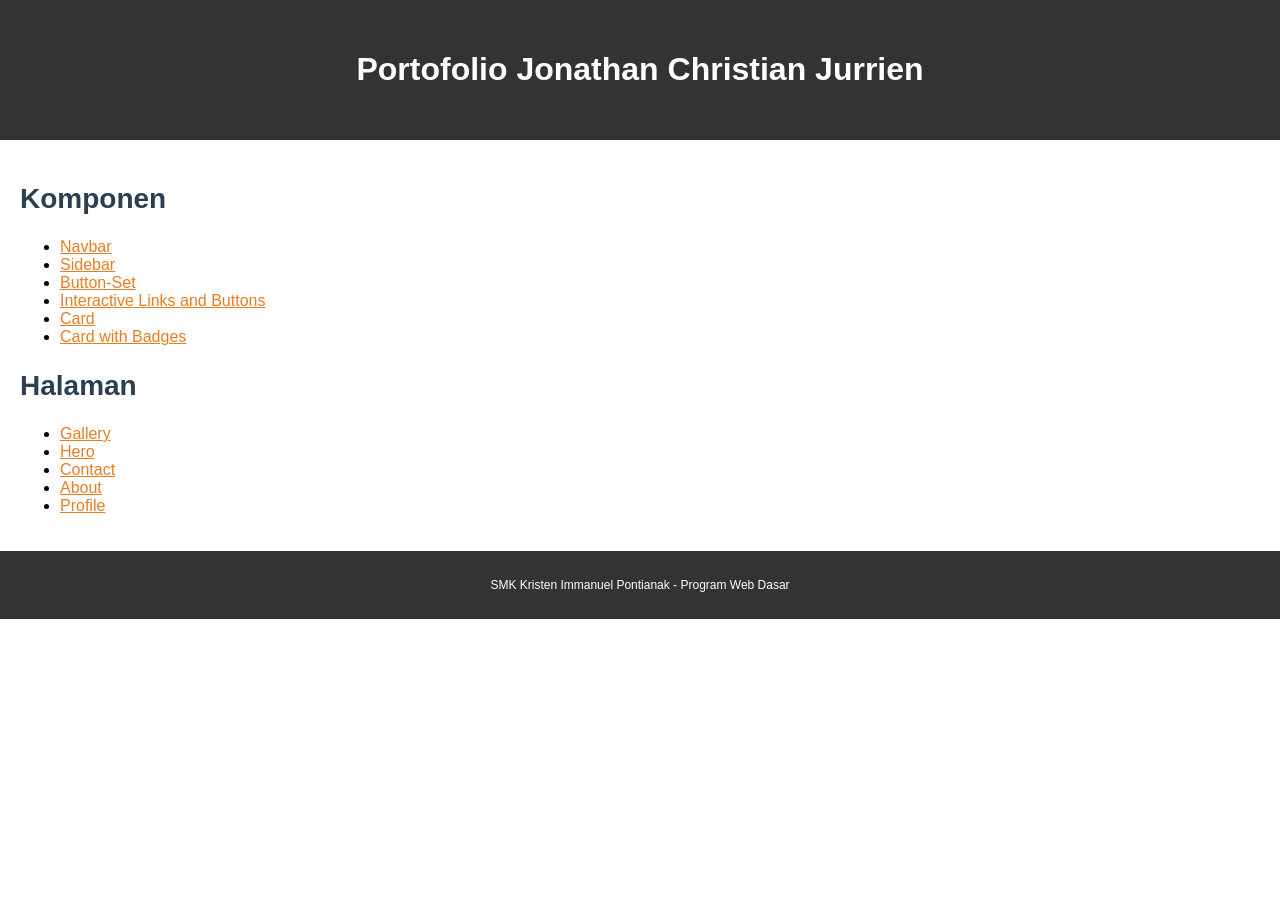
<file: index.html>
<!DOCTYPE html>
<html lang="en">
<head>
    <meta charset="UTF-8">
    <meta name="viewport" content="width=, initial-scale=1.0">
    <title>Index</title>
    <link rel="stylesheet" href="styles/index.css">
</head>
<body>
    <header>
        <h1>Portofolio Jonathan Christian Jurrien</h1>
    </header>
    <main>
        <section id="components">
            <h2>Komponen</h2>
                <ul>
                    <li><a href="components/navbar.html">Navbar</a></li>
                    <li><a href="components/sidebar.html">Sidebar</a></li>
                    <li><a href="components/button-set.html">Button-Set</a></li>
                    <li><a href="components/interactive.html">Interactive Links and Buttons</a></li>
                    <li><a href="components/card.html">Card</a></li>
                    <li><a href="components/card-badge.html">Card with Badges</a></li>
                </ul>
        </section>
        <section id="pages">
            <h2>Halaman</h2>
                <ul>
                    <li><a href="pages/gallery.html">Gallery</a></li>
                    <li><a href="pages/hero.html">Hero</a></li>
                    <li><a href="pages/contact.html">Contact</a></li>
                    <li><a href="pages/about.html">About</a></li>
                    <li><a href="pages/profile.html">Profile</a></li>
                </ul>
        </section>
    </main>
    <footer>
        <p>SMK Kristen Immanuel Pontianak - Program Web Dasar</p>
</body>
</html>
</file>
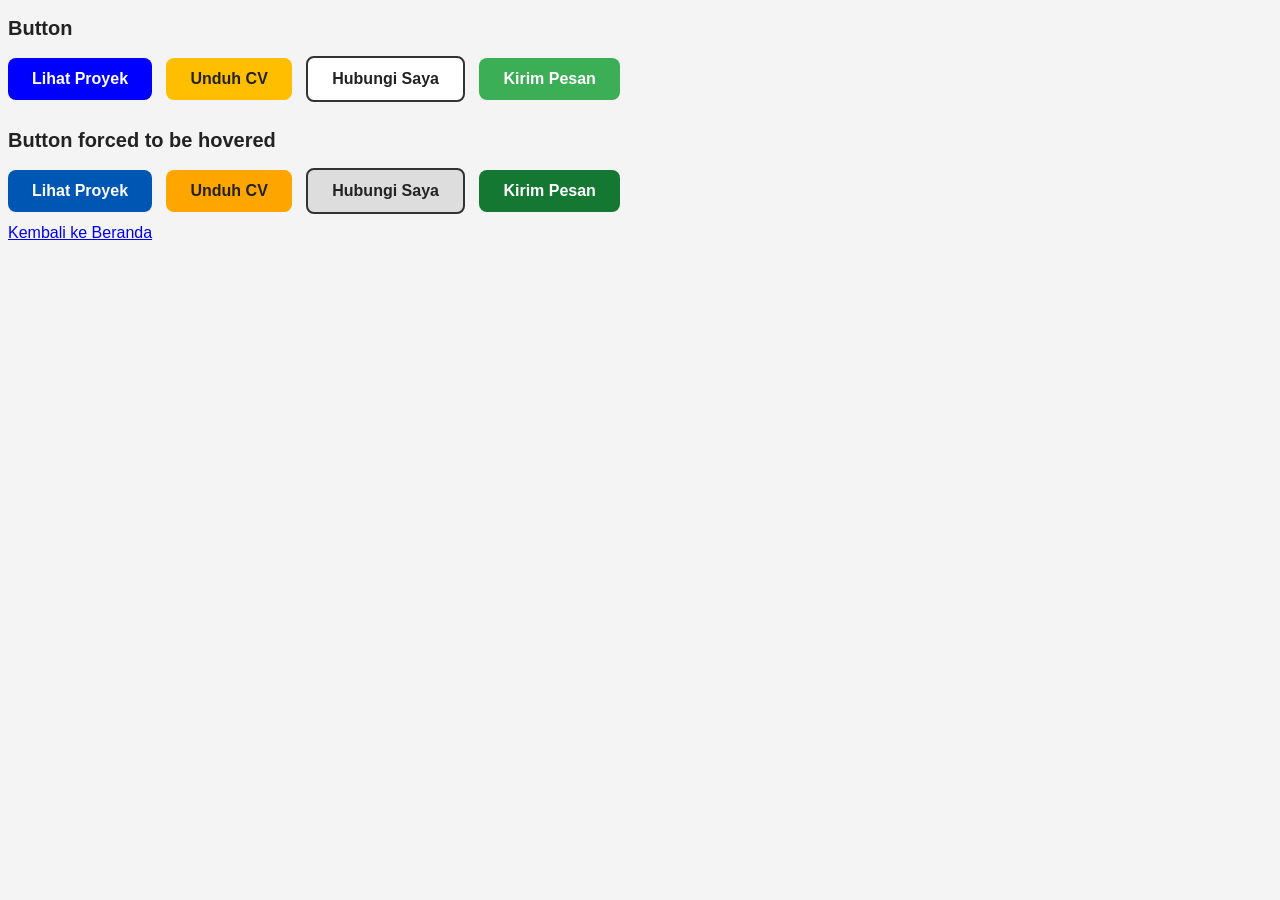
<file: components/button-set.html>
<!DOCTYPE html>
<html lang="id">
<head>
    <meta charset="UTF-8">
    <meta name="viewport" content="width=device-width, initial-scale=1.0">
    <title>Button Set</title>
    <style>
        body {
            background-color: #f4f4f4;
            font-family: Arial, sans-serif;
        }
        h2 {
            color: #222222;
            font-size: 20px;
        }
        .btn {
            display: inline-block;
            padding: 12px 24px;
            border-radius: 8px;
            font-weight: bold;
            text-decoration: none;
            cursor: pointer;
        }
        .button-group .btn {
            margin-right: 10px;
            margin-bottom: 10px;
        }
        .btn-primary {
            background-color: blue;
            color: white;
        }
        .btn-secondary {
            background-color: #ffbf00;
        }
        .btn-outline {
            background-color: white;
            border: 2px solid rgb(50, 50, 50);
        }
        .btn-send {
            background-color: rgba(40, 167, 69, 0.9);
            color: white;
        }
        .btn-secondary,
        .btn-outline {
            color: #222222;
        }
        .btn-primary:hover,
        .btn-primary.forced-hover {
            background-color: #0056b3;
        }

        .btn-secondary:hover,
        .btn-secondary.forced-hover {
            background-color: orange;
        }

        .btn-outline:hover,
        .btn-outline.forced-hover {
            background-color: #dddddd;
        }

        .btn-send:hover,
        .btn-send.forced-hover {
            background-color: rgb(20, 120, 50);
        }

    </style>
</head>
<body>
    <main>
        <h2>Button</h2>
        <div class="button-group">
            <a class="btn btn-primary">Lihat Proyek</a>
            <a class="btn btn-secondary">Unduh CV</a>
            <a class="btn btn-outline">Hubungi Saya</a>
            <a class="btn btn-send">Kirim Pesan</a>
        </div>
        <h2>Button forced to be hovered</h2>
        <div class="button-group">
            <a class="btn btn-primary forced-hover">Lihat Proyek</a>
            <a class="btn btn-secondary forced-hover">Unduh CV</a>
            <a class="btn btn-outline forced-hover">Hubungi Saya</a>
            <a class="btn btn-send forced-hover">Kirim Pesan</a>
        </div>
    </main>
    <footer>
        <a href="../index.html">Kembali ke Beranda</a>
    </footer>
</body>
</html>
</file>
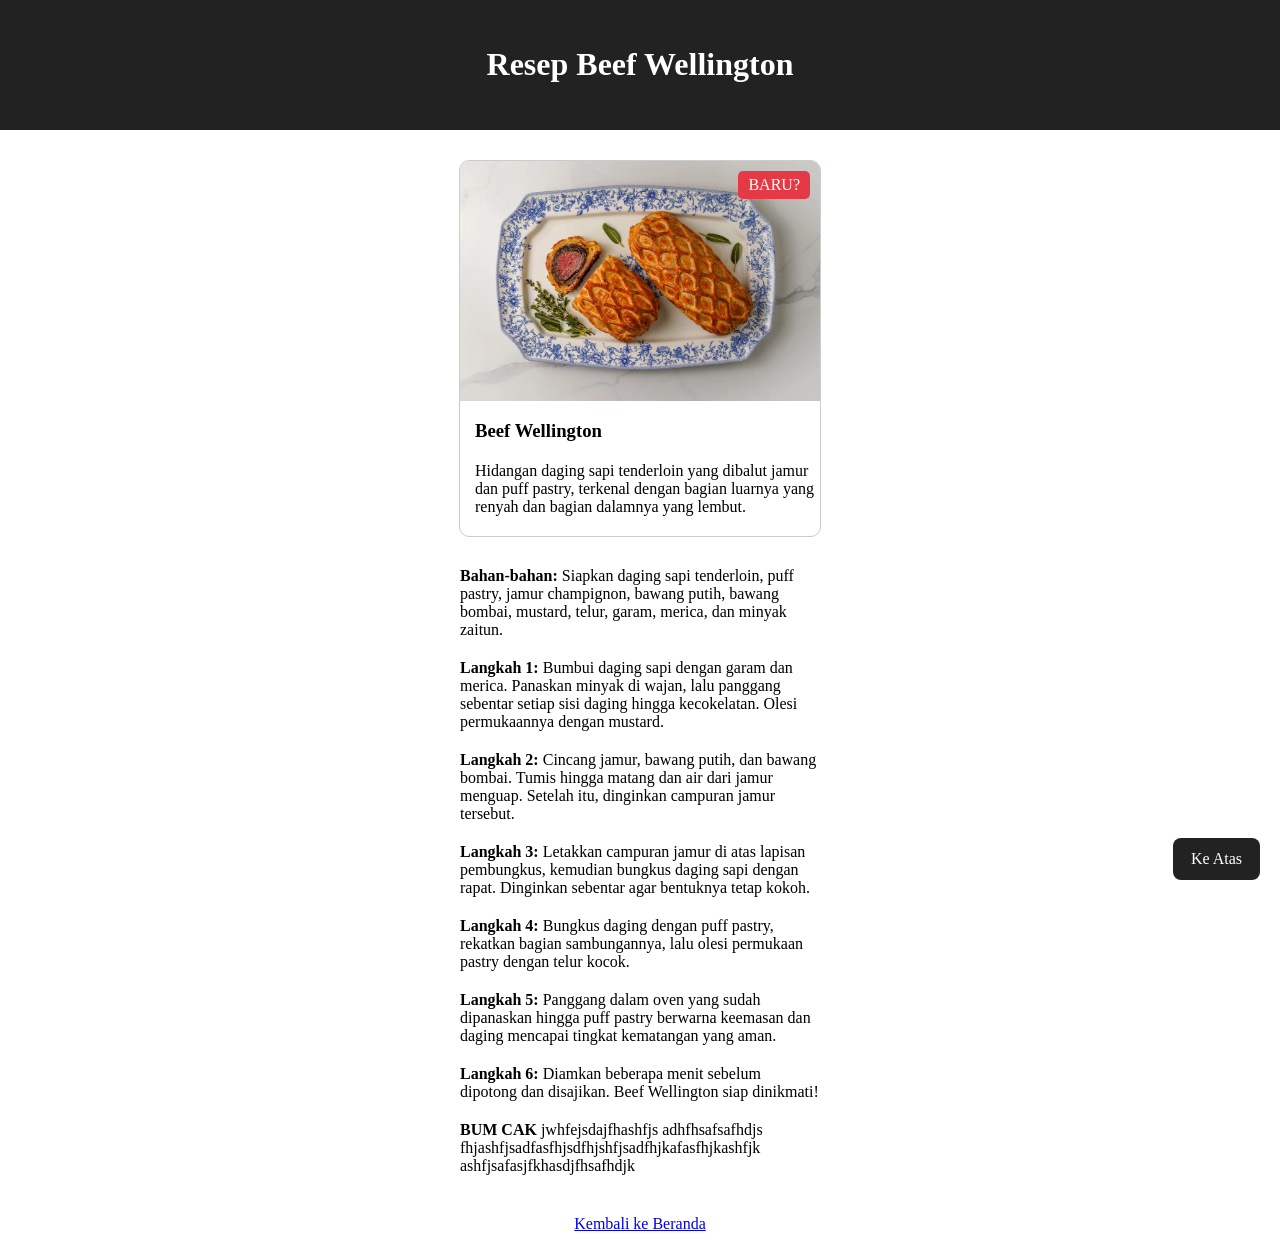
<file: components/card-badge.html>
<!DOCTYPE html>
<html lang="id">
<head>
    <meta charset="UTF-8">
    <meta name="viewport" content="width=device-width, initial-scale=1.0">
    <title>Recipe</title>
    <style>
        #top {
            padding: 25px;
            background-color: #222;
            color: white;
            text-align: center;
        }
        .card {
            position: relative;
            width: 360px;
            margin: 30px auto;
            border: 1px solid #ccc;
            border-radius: 10px;
            overflow: hidden;
        }
        .card img {
            width: 100%;
            display: block;
        }
        .card h3,
        .card p {
            padding: 0 15px;
        }
        .card .badge {
            position: absolute;
            top: 10px;
            right: 10px;
            background-color: #e63946;
            color: white;
            border-radius: 5px;
            padding: 5px 10px;
        }
        main p {
            width: 360px;
            margin: 20px auto;
        }
        .back-to-top {
            position: fixed;
            right: 20px;
            bottom: 20px;
            z-index: 999;
            background-color: #222;
            color: white;
            padding: 12px 18px;
            border-radius: 8px;
            text-decoration: none;
        }
        .back-to-top:hover {
            background-color: #e63946;
        }
        footer {
            padding: 20px;
            text-align: center;
        }
        body{
            margin:0
        }
    </style>
</head>
<body>
    <header id="top">
        <h1>Resep Beef Wellington</h1>
    </header>
    <main>
        <div class="card">
            <img src="../assets/images/background.jpg" alt="Beef Wellington">
            <span class="badge">BARU?</span>
            <h3>Beef Wellington</h3>
            <p>Hidangan daging sapi tenderloin yang dibalut jamur dan puff pastry, terkenal dengan bagian luarnya yang renyah dan bagian dalamnya yang lembut.</p>
        </div>
        <p><strong>Bahan-bahan:</strong> Siapkan daging sapi tenderloin, puff pastry, jamur champignon, bawang putih, bawang bombai, mustard, telur, garam, merica, dan minyak zaitun.</p>
        <p><strong>Langkah 1:</strong> Bumbui daging sapi dengan garam dan merica. Panaskan minyak di wajan, lalu panggang sebentar setiap sisi daging hingga kecokelatan. Olesi permukaannya dengan mustard.</p>
        <p><strong>Langkah 2:</strong> Cincang jamur, bawang putih, dan bawang bombai. Tumis hingga matang dan air dari jamur menguap. Setelah itu, dinginkan campuran jamur tersebut.</p>
        <p><strong>Langkah 3:</strong> Letakkan campuran jamur di atas lapisan pembungkus, kemudian bungkus daging sapi dengan rapat. Dinginkan sebentar agar bentuknya tetap kokoh.</p>
        <p><strong>Langkah 4:</strong> Bungkus daging dengan puff pastry, rekatkan bagian sambungannya, lalu olesi permukaan pastry dengan telur kocok.</p>
        <p><strong>Langkah 5:</strong> Panggang dalam oven yang sudah dipanaskan hingga puff pastry berwarna keemasan dan daging mencapai tingkat kematangan yang aman.</p>
        <p><strong>Langkah 6:</strong> Diamkan beberapa menit sebelum dipotong dan disajikan. Beef Wellington siap dinikmati!</p>
        <p><strong>BUM CAK </strong>jwhfejsdajfhashfjs adhfhsafsafhdjs fhjashfjsadfasfhjsdfhjshfjsadfhjkafasfhjkashfjk ashfjsafasjfkhasdjfhsafhdjk</p>
    </main>
    <footer>
        <a href="../index.html">Kembali ke Beranda</a>
    </footer>
    <a href="#top" class="back-to-top">Ke Atas</a>
</body>
</html>
</file>
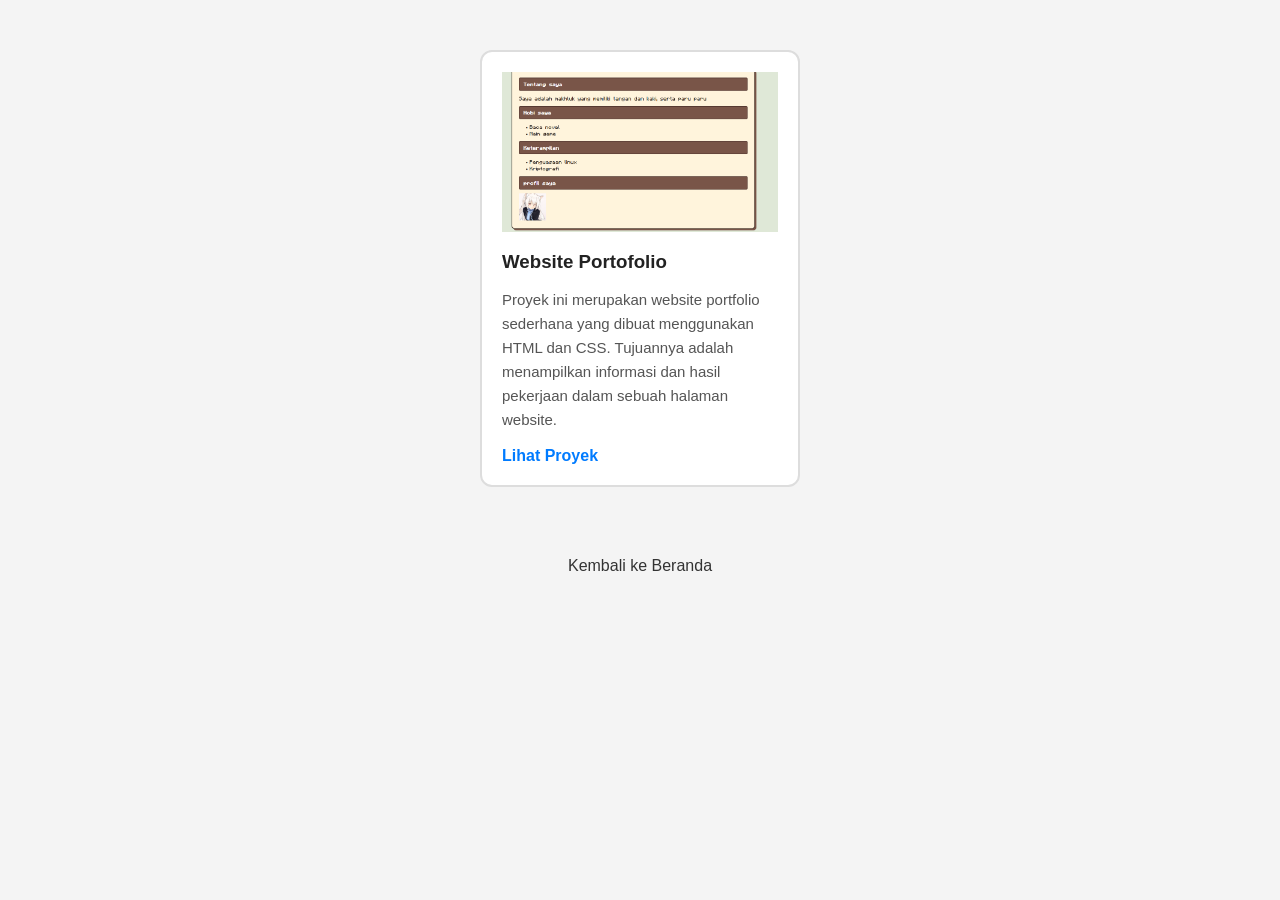
<file: components/card.html>
<!--
Perhitungan lebar kartu tanpa box-sizing:
320px + 20px + 20px + 2px + 2px = 364px
-->
<!DOCTYPE html>
<html lang="id">
<head>
    <meta charset="UTF-8">
    <meta name="viewport" content="width=device-width, initial-scale=1.0">
    <title>Card</title>
    <style>
        * {
            box-sizing: border-box;
        }
        body {
            margin: 0;
            background-color: #f4f4f4;
            font-family: Arial, sans-serif;
        }
        main {
            padding: 20px;
        }
        .card {
            width: 320px;
            padding: 20px;
            border: 2px solid #dddddd;
            margin: 30px auto;
            border-radius: 12px;
            background-color: white;
        }
        .card img {
            width: 100%;
            height: 160px;
            display: block;
            object-fit: cover;
        }
        .card h3 {
            color: #222222;
            margin-bottom: 8px;
        }
        .card p {
            font-size: 15px;
            line-height: 1.6;
            color: #555555;
        }
        .card a {
            color: #007bff;
            text-decoration: none;
            font-weight: bold;
        }
        footer {
            text-align: center;
            padding: 20px;
        }
        footer a {
            color: #333333;
            text-decoration: none;
        }
    </style>
</head>
<body>
    <main>
        <div class="card">
            <img src="../assets/images/project.jpg" alt="Gambar Proyek">
            <h3>Website Portofolio</h3>
            <p>
                Proyek ini merupakan website portfolio sederhana
                yang dibuat menggunakan HTML dan CSS.
                Tujuannya adalah menampilkan informasi dan hasil
                pekerjaan dalam sebuah halaman website.
            </p>
            <a>Lihat Proyek</a>
        </div>
    </main>
    <footer>
        <a href="../index.html">Kembali ke Beranda</a>
    </footer>
</body>
</html>
</file>
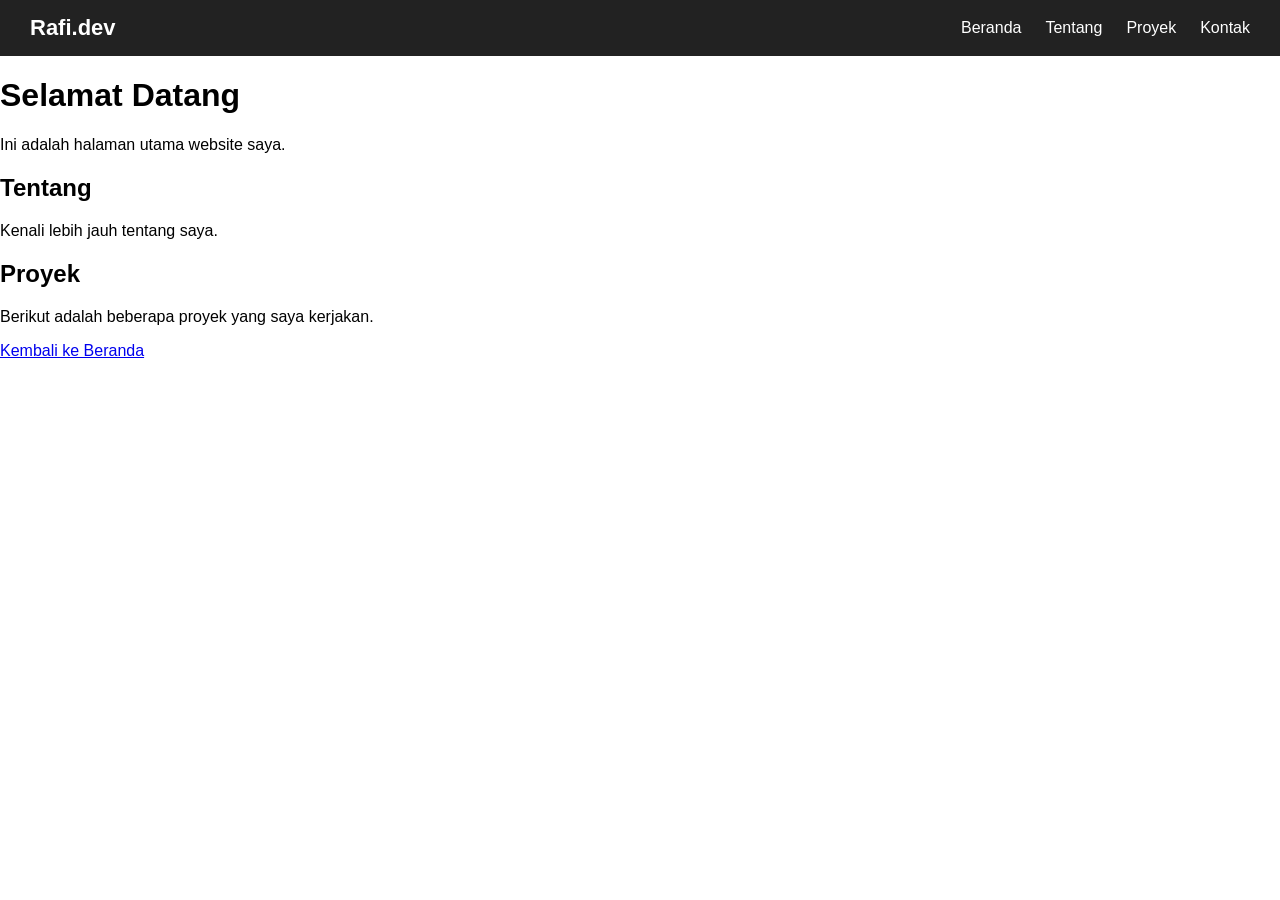
<file: components/navbar.html>
<!DOCTYPE html>
<html lang="id">
<head>
    <meta charset="UTF-8">
    <meta name="viewport" content="width=device-width, initial-scale=1.0">
    <title>Navbar</title>
    <link rel="stylesheet" href="../styles/navbar.css">
</head>
<body>
    <header id="main-header">
        <nav class="navbar">
            <div class="logo">Rafi.dev</div>
            <ul class="nav-menu">
                <li><a>Beranda</a></li>
                <li><a>Tentang</a></li>
                <li><a>Proyek</a></li>
                <li><a>Kontak</a></li>
            </ul>
        </nav>
    </header>
    <main>
        <h1>Selamat Datang</h1>
        <p>Ini adalah halaman utama website saya.</p>
        <section id="tentang">
            <h2>Tentang</h2>
            <p>Kenali lebih jauh tentang saya.</p>
        </section>
        <section id="proyek">
            <h2>Proyek</h2>
            <p>Berikut adalah beberapa proyek yang saya kerjakan.</p>
        </section>
    </main>
    <footer>
        <a href="../index.html">Kembali ke Beranda</a>
    </footer>
</body>
</html>
</file>
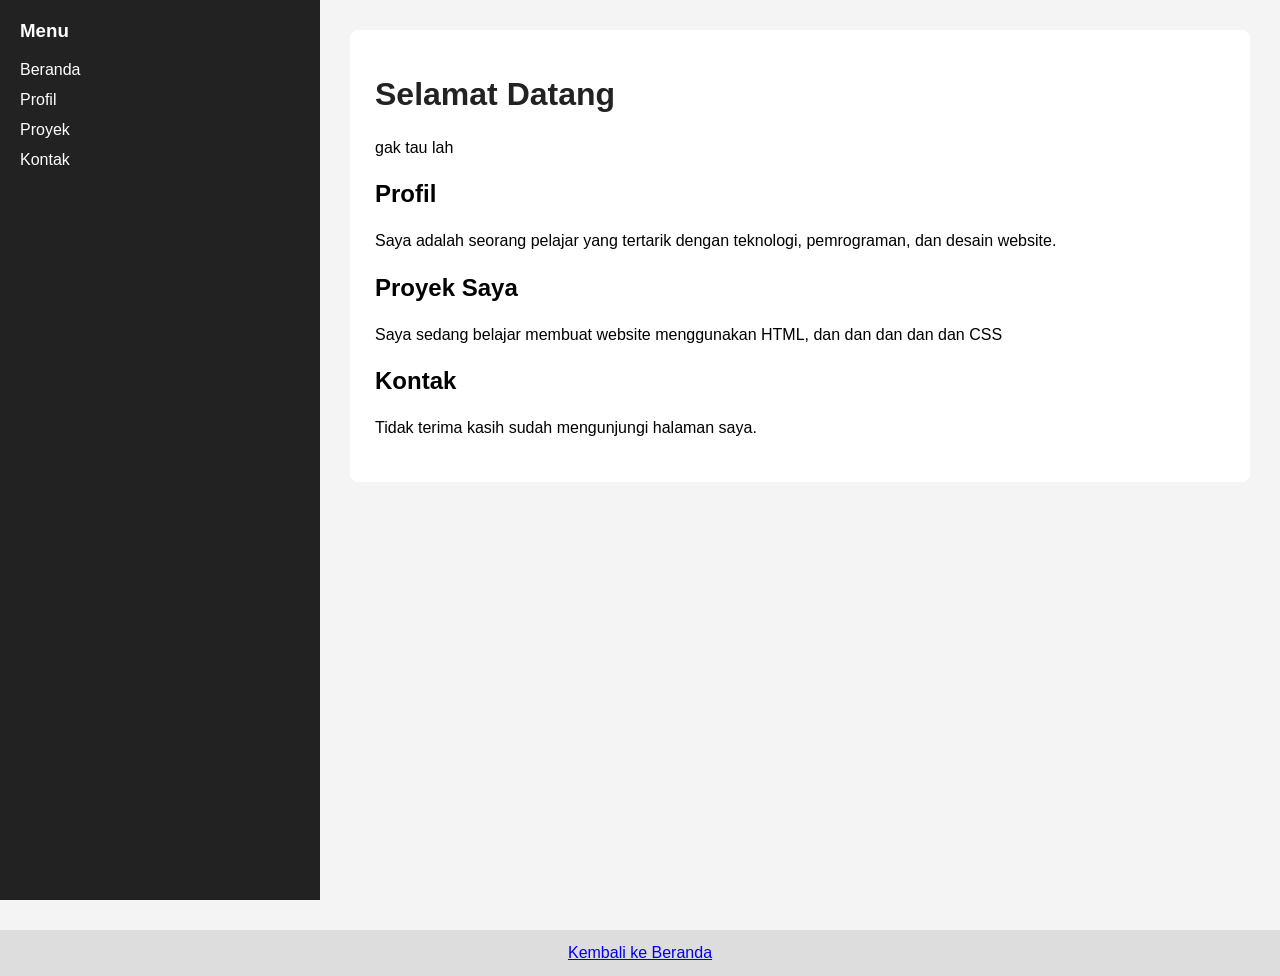
<file: components/sidebar.html>
<!DOCTYPE html>
<html lang="id">
<head>
    <meta charset="UTF-8">
    <meta name="viewport" content="width=device-width, initial-scale=1.0">
    <title>Sidebar</title>
    <style>
        * {
            box-sizing: border-box;
        }
        body {
            margin: 0;
            font-family: Arial, Helvetica, sans-serif;
            background-color: #f4f4f4;
        }
        .layout {
            display: flex;
            min-height: 100vh;
        }
        #sidebar {
            width: 25%;
            background-color: #222;
            padding: 20px;
            box-sizing: border-box;
        }
        #sidebar h3 {
            color: white;
            margin-top: 0;
        }
        #sidebar ul {
            list-style: none;
            padding: 0;
        }
        #sidebar nav li {
            margin-bottom: 12px;
        }
        #sidebar a {
            color: white;
            text-decoration: none;
        }
        #sidebar a:hover {
            color: #9b5f6c;
        }
        .main-content {
            width: 75%;
            padding: 30px;
        }
        .main-content h1 {
            color: #222;
        }
        .main-content p {
            line-height: 1.6;
        }
        .content {
            background-color: white;
            padding: 25px;
            border-radius: 8px;
        }
        footer {
            margin-top: 30px;
            padding: 14px;
            background-color: #ddd;
            text-align: center;
        }
    </style>
</head>
<body>
    <div class="layout">
        <aside id="sidebar">
            <h3>Menu</h3>
            <nav>
                <ul>
                    <li><a>Beranda</a></li>
                    <li><a>Profil</a></li>
                    <li><a>Proyek</a></li>
                    <li><a>Kontak</a></li>
                </ul>
            </nav>
        </aside>
        <main class="main-content">
            <div class="content">
                <h1>Selamat Datang</h1>
                <p>gak tau lah</p>
                <section id="profil">
                    <h2>Profil</h2>
                    <p>Saya adalah seorang pelajar yang tertarik dengan teknologi, pemrograman, dan desain website.</p>
                </section>
                <section id="proyek">
                    <h2>Proyek Saya</h2>
                    <p>Saya sedang belajar membuat website menggunakan HTML, dan dan dan dan dan CSS</p>
                </section>
                <section id="kontak">
                    <h2>Kontak</h2>
                    <p>Tidak terima kasih sudah mengunjungi halaman saya.</p>
                </section>
            </div>
        </main>
    </div>
    <footer>
        <a href="../index.html">Kembali ke Beranda</a>
    </footer>
</body>
</html>
</file>
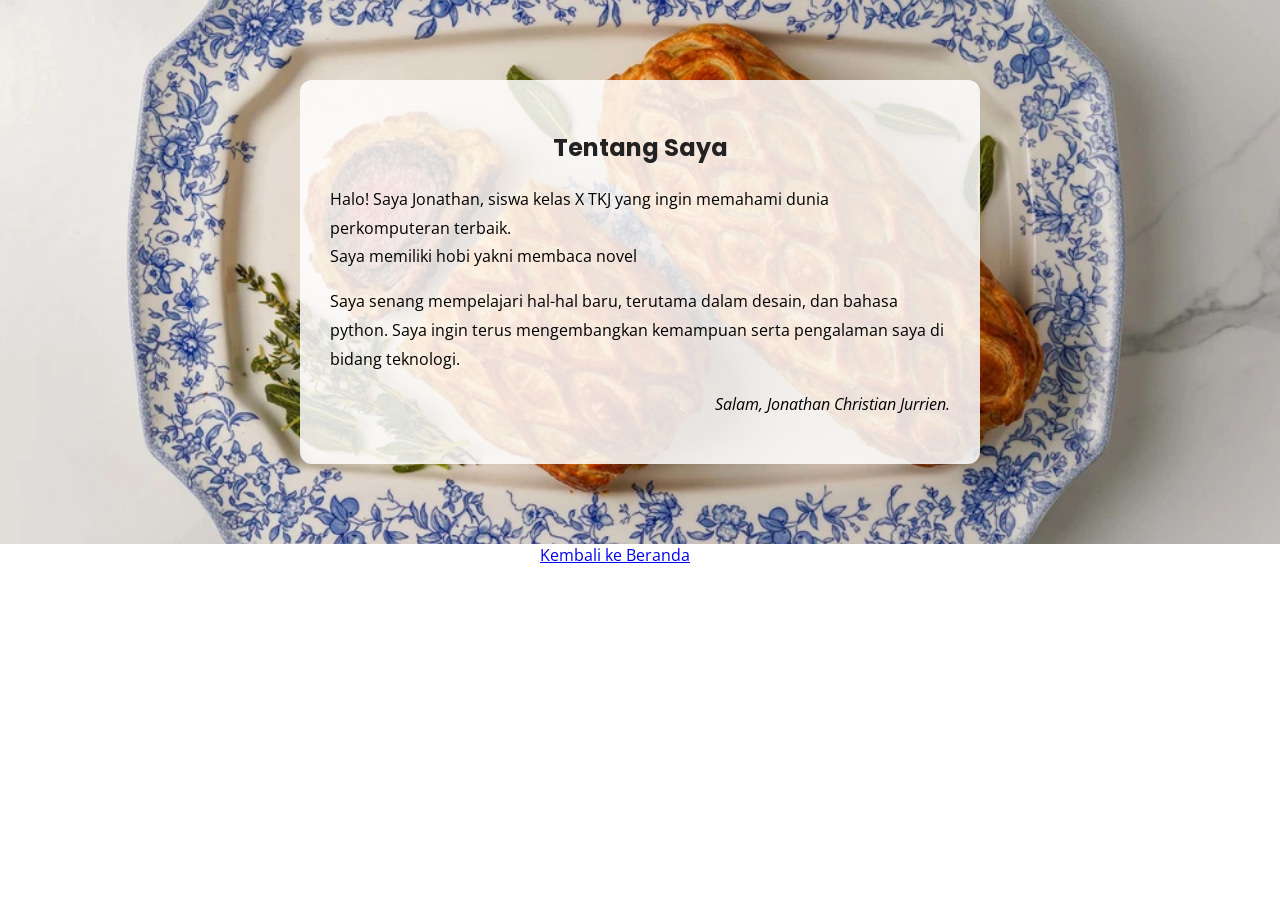
<file: pages/about.html>
<!DOCTYPE html>
<html lang="id">
<head>
    <meta charset="UTF-8">
    <meta name="viewport" content="width=device-width, initial-scale=1.0">
    <title>About Me</title>
    <link rel="stylesheet" href="../styles/about.css">
</head>
<body>
    <main>
        <section id="about">
            <div class="about-box">
            <h2>Tentang Saya</h2>
            <p>
                Halo! Saya Jonathan, siswa kelas X TKJ yang ingin memahami dunia perkomputeran terbaik. <br>
                Saya memiliki hobi yakni membaca novel
            </p>
            <p>
                Saya senang mempelajari hal-hal baru,
                terutama dalam desain,
                dan bahasa python. Saya ingin terus
                mengembangkan kemampuan serta pengalaman
                saya di bidang teknologi.
            </p>
            <p class="closing">
                Salam, Jonathan Christian Jurrien.
            </p>
            </div>
        </section>
    </main>
    <footer>
        <a href="../index.html">Kembali ke Beranda</a>
    </footer>
</body>
</html>
</file>
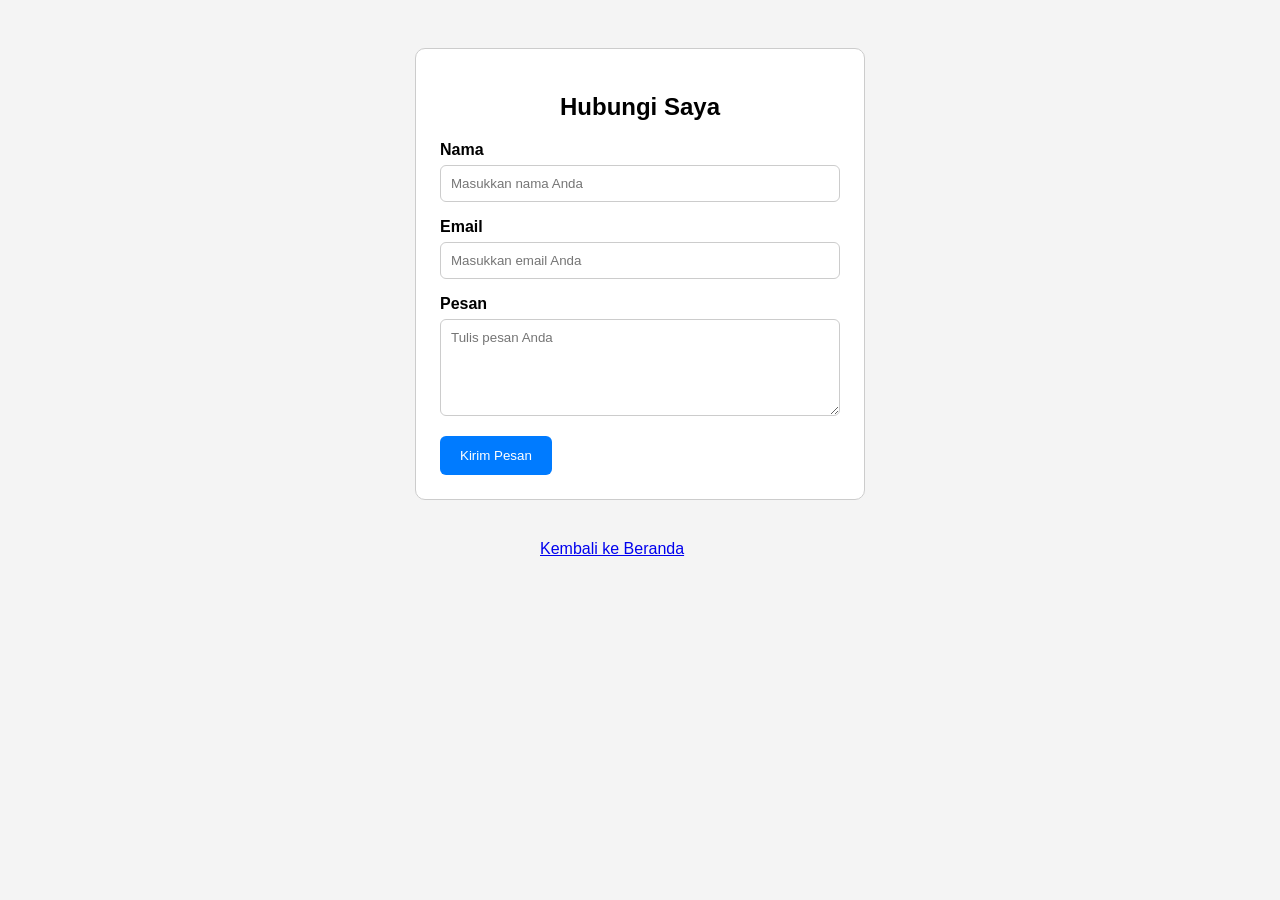
<file: pages/contact.html>
<!DOCTYPE html>
<html lang="id">
<head>
    <meta charset="UTF-8">
    <meta name="viewport" content="width=device-width, initial-scale=1.0">
    <title>Contact</title>
    <style>
        body {
            background-color: #f4f4f4;
            font-family: Arial, Helvetica, sans-serif;
        }
        #contact {
            padding: 40px 20px;
        }
        .contact-form {
            width: 400px;
            margin: auto;
            padding: 24px;
            border: 1px solid #ccc;
            border-radius: 10px;
            background-color: white;
        }
        .contact-form h2 {
            text-align: center;
        }
        .form-group {
            margin-bottom: 16px;
        }
        .form-group label {
            display: block;
            font-weight: bold;
            margin-bottom: 6px;
        }
        .form-group input,
        .form-group textarea {
            width: 100%;
            box-sizing: border-box;
            padding: 10px;
            border: 1px solid #ccc;
            border-radius: 6px;
            font-family: Arial, Helvetica, sans-serif;
        }
        .form-group input:focus,
        .form-group textarea:focus {
            outline: none;
            border-color: #007bff;
            background-color: #f0f7ff;
        }
        .form-group textarea:focus {
            border-color: #007bff;
            background-color: #f0f7ff;
        }
        .btn-submit {
            background-color: #007bff;
            color: white;
            padding: 12px 20px;
            border: none;
            border-radius: 6px;
            cursor: pointer;
        }
        .btn-submit:hover {
            background-color: #0056b3;
        }
        a {
            display: block;
            width: 200px;
            margin: 0 auto;
        }
    </style>
</head>
<body>
    <section id="contact">
        <form class="contact-form">
            <h2>Hubungi Saya</h2>
            <div class="form-group">
                <label for="nama">Nama</label>
                <input type="text" id="nama" name="nama" placeholder="Masukkan nama Anda">
            </div>
            <div class="form-group">
                <label for="email">Email</label>
                <input type="email" id="email" name="email" placeholder="Masukkan email Anda">
            </div>
            <div class="form-group">
                <label for="pesan">Pesan</label>
                <textarea id="pesan" name="pesan" rows="5" placeholder="Tulis pesan Anda"></textarea>
            </div>
            <button type="submit" class="btn-submit">Kirim Pesan</button>
        </form>
    </section>
    <a href="../index.html">Kembali ke Beranda</a>
</body>
</html>
</file>
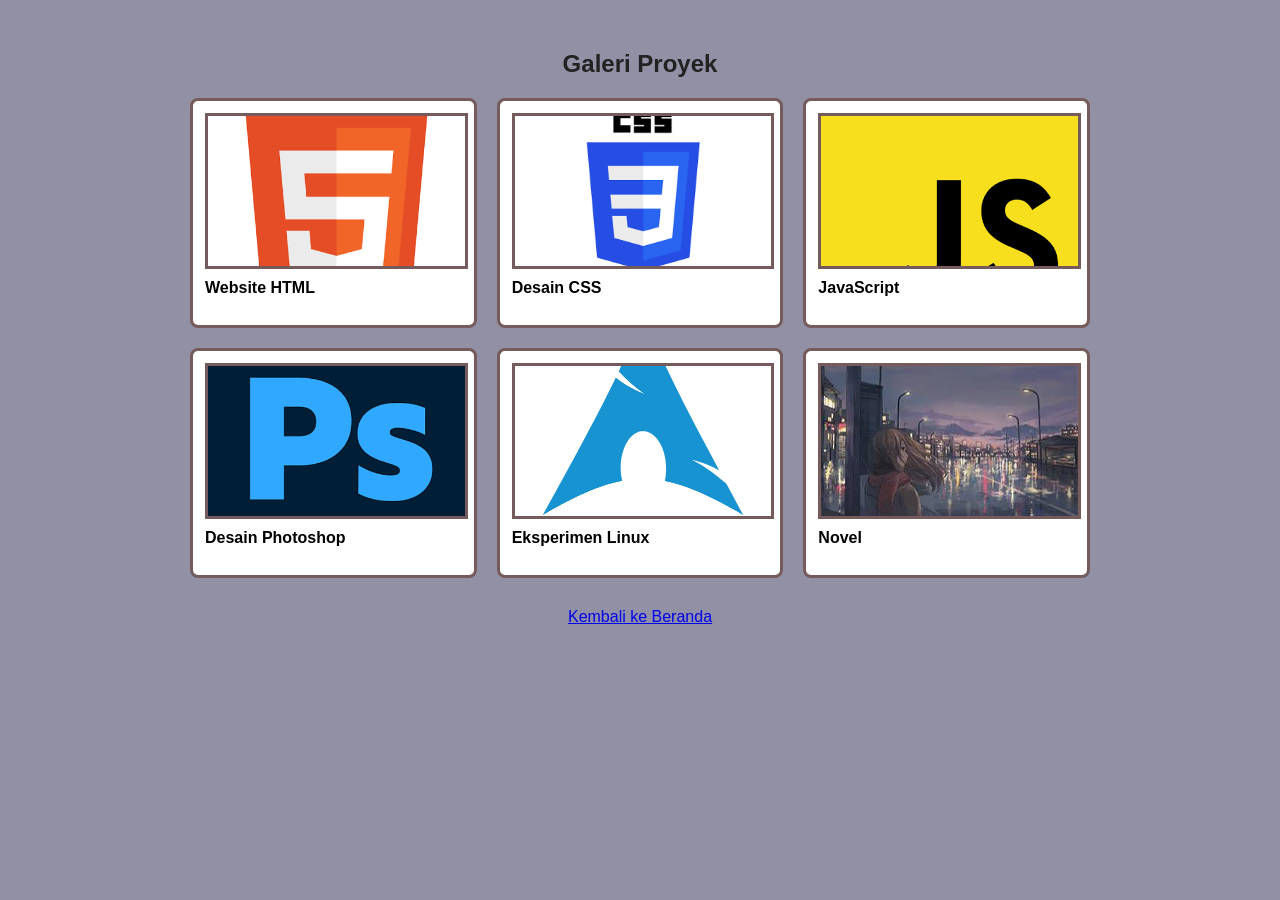
<file: pages/gallery.html>
<!DOCTYPE html>
<html lang="id">
<head>
    <meta charset="UTF-8">
    <meta name="viewport" content="width=device-width, initial-scale=1.0">
    <title>Gallery</title>
    <link rel="stylesheet" href="../styles/gallery.css">
</head>
<body>
    <main>
        <section id="gallery">
            <h2>Galeri Proyek</h2>
            <div class="gallery">
                <article class="gallery-item">
                    <img src="../assets/images/html.png" alt="Proyek HTML">
                    <h3>Website HTML</h3>
                </article>
                <article class="gallery-item">
                    <img src="../assets/images/css.png" alt="Proyek CSS">
                    <h3>Desain CSS</h3>
                </article>
                <article class="gallery-item">
                    <img src="../assets/images/javascript.png" alt="Proyek JavaScript">
                    <h3>JavaScript</h3>
                </article>
                <article class="gallery-item">
                    <img src="../assets/images/ps.png" alt="Proyek Photoshop">
                    <h3>Desain Photoshop</h3>
                </article>
                <article class="gallery-item">
                    <img src="../assets/images/arch.png" alt="Proyek Linux">
                    <h3>Eksperimen Linux</h3>
                </article>
                <article class="gallery-item">
                    <img src="../assets/images/novel.jpg" alt="Hobi Novel">
                    <h3>Novel</h3>
                </article>
            </div>
        </section>
    </main>
    <footer>
        <a href="../index.html">Kembali ke Beranda</a>
    </footer>
</body>
</html>
</file>
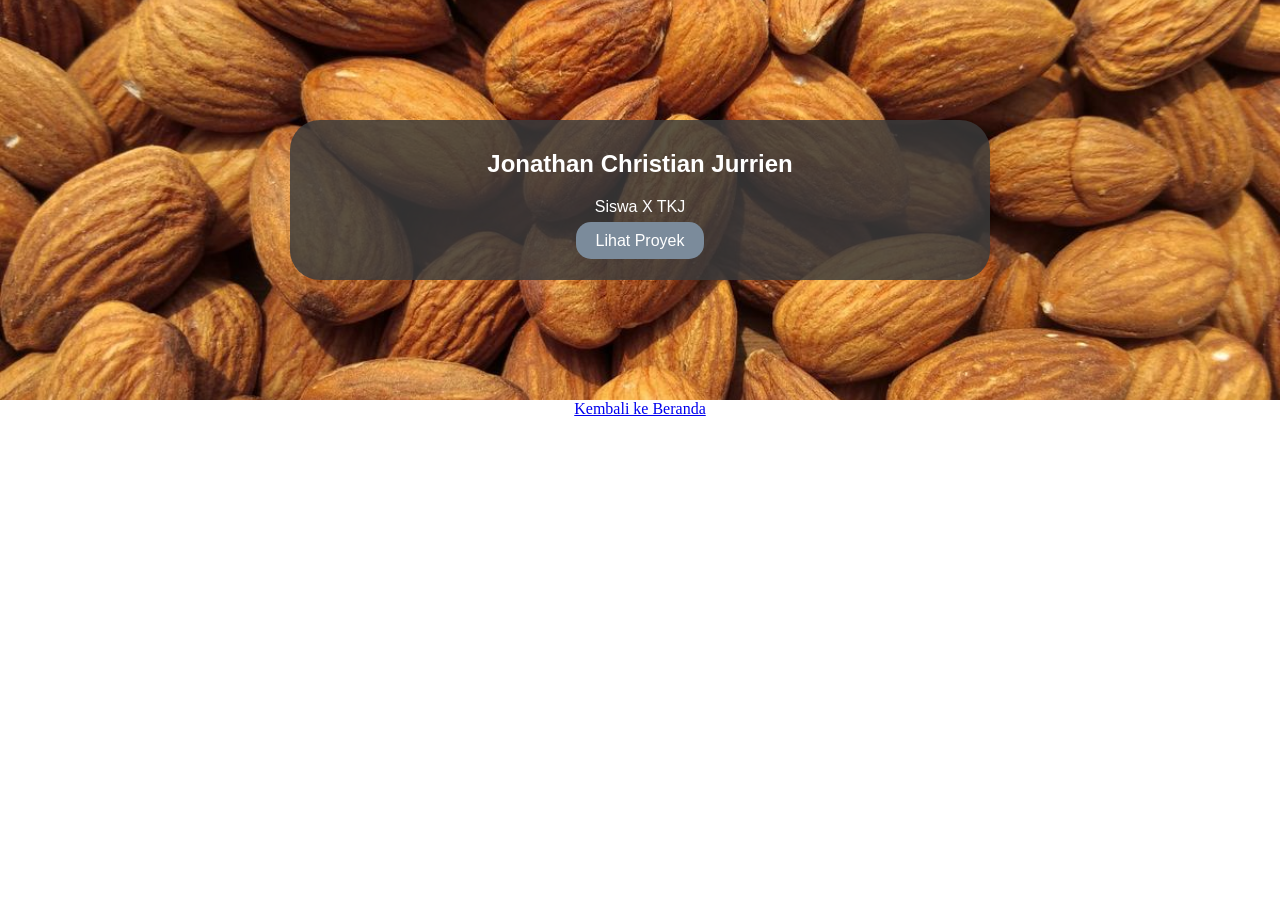
<file: pages/hero.html>
<!DOCTYPE html>
<html lang="en">
<head>
    <meta charset="UTF-8">
    <meta name="viewport" content="width=device-width, initial-scale=1.0">
    <title>Hero</title>
    <link rel="stylesheet" href="../styles/hero.css"><link>
</head>
<body>
    <main>
        <section id="hero">
            <div class="hero-content">
                <h1>Jonathan Christian Jurrien</h1>
                <p>Siswa X TKJ</p>
                <a class="btn">Lihat Proyek</a>
            </div>
        </section>
    </main>
    <footer>
        <a class="center" href="../index.html">Kembali ke Beranda</a>
    </footer>
</body>
</html>
</file>
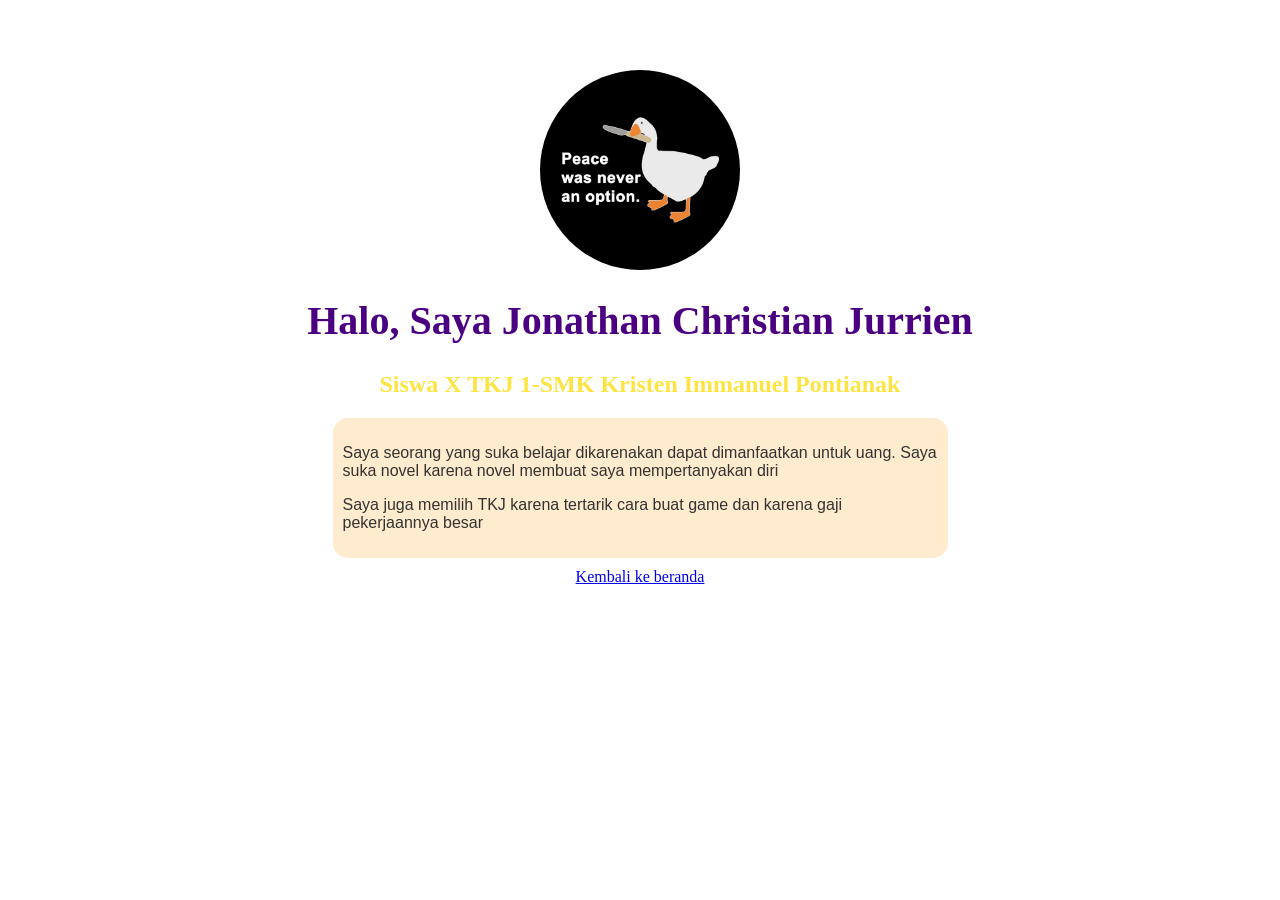
<file: pages/profile.html>
<!DOCTYPE html>
<html lang="en">
<head>
    <meta charset="UTF-8">
    <meta name="viewport" content="width=device-width, initial-scale=1.0">
    <title>Profil Singkat</title>
</head>
<body>
    <main>
        <img 
            src="../assets/images/profil.jpg" 
            alt="foto/profil"
            style="
                width: 200px;
                height: 200px;
                object-fit: cover;
                object-position: center;
                display: block;
                margin: 70px auto 5px;
                clip-path: circle(50%);
            "
        >

        <h1 style="
            font-size: 40px;
            text-align: center;
            font-family: Georgia, serif;
            color: indigo;
        ">
            Halo, Saya Jonathan Christian Jurrien
        </h1>

        <h2 style="
            font-size: 24px;
            text-align: center;
            font-family: Georgia, serif;
            color: rgb(254, 228, 64);
        ">
            Siswa X TKJ 1-SMK Kristen Immanuel Pontianak
        </h2>

        <div style="
            display: block;
            width: 600px;
            margin: auto;
            padding: 10px 5px 10px 10px;
            background-color: rgba(255, 235, 205, 1);
            border-radius: 15px;
        ">
            <p style="
                font-size: 16px;
                direction: ltr;
                font-family: Arial, serif;
                color: #333333;
            ">
                Saya seorang yang suka belajar dikarenakan dapat dimanfaatkan untuk uang. Saya suka novel karena novel membuat saya mempertanyakan diri
            </p>

            <p style="
                font-size: 16px;
                direction: ltr;
                font-family: Arial, serif;
                color: #333333;
            ">
                Saya juga memilih TKJ karena tertarik cara buat game dan karena gaji pekerjaannya besar
            </p>
        </div>
    </main>

    <footer style="
        display: flex;
        padding-top: 10px;
        justify-content: center;
    ">
        <a href="../index.html">Kembali ke beranda</a>
    </footer>
</body>
</html>
</file>
<file: styles/index.css>
body {
    margin: 0;
    padding: 0;
    font-family: Arial, sans-serif;
}

header {
    text-align: center;
    background-color: #333333;
    color: white;
    padding: 30px;
}

#components h2,
#pages h2 {
    color: #2c3e50;
    font-size: 28px;
}

main {
    padding: 20px;
}

main a {
    color: #e67e22;
}

footer {
    font-size: 12px;
    text-align: center;
    background-color: #333333;
    color: white;
    padding: 15px;
}
</file>
<file: styles/navbar.css>
body {
    margin: 0;
    font-family: Arial, Helvetica, sans-serif;
}

#main-header {
    background-color: #222;
}

.navbar {
    display: flex;
    justify-content: space-between;
    align-items: center;
    padding: 15px 30px;
}

.logo {
    color: white;
    font-size: 22px;
    font-weight: bold;
}

.nav-menu {
    display: flex;
    gap: 24px;
    margin: 0;
    padding: 0;
}

.nav-menu > li {
    list-style: none;
}

.nav-menu a {
    color: white;
    text-decoration: none;
}

.nav-menu a:hover {
    color: #00bcd4;
}
</file>
<file: styles/about.css>
/* ===== FONT ===== */
@import url('https://fonts.googleapis.com/css2?family=Open+Sans:wght@400;700&family=Poppins:wght@400;600&display=swap');

body {
    font-family: 'Open Sans', sans-serif;
    margin: 0;
}

/* ===== LATAR ===== */
#about {
    background-image: url('../assets/images/background.jpg');
    background-size: cover;
    background-position: center;
    padding: 80px 0;
}

.about-box {
    width: 620px;
    margin: 0 auto;
    background-color: rgba(255, 255, 255, 0.85);
    padding: 30px;
    border-radius: 12px;
}

/* ===== TEKS ===== */
.about-box h2 {
    font-family: 'Poppins', sans-serif;
    text-align: center;
    color: #222222;
}

.about-box p {
    font-size: 16px;
    text-align: left;
    line-height: 1.8;
}

.about-box .closing {
    text-align: right;
    font-style: italic;
}
a{
    display: block;
    width: 200px;
    margin: 0 auto;
}
</file>
<file: styles/gallery.css>
/* Pengaturan dasar halaman */
body {
    margin: 0;
    padding: 30px;
    font-family: Arial, Helvetica, sans-serif;
    background-color: #9190a5;
}

/* Pembungkus galeri: lebar tetap dan di tengah halaman */
#gallery {
    width: 900px;
    margin: auto;
}

/* Judul galeri */
#gallery h2 {
    text-align: center;
    color: #222;
}

/* Susunan grid: 3 kolom sama lebar dengan jarak 20px */
.gallery {
    display: grid;
    grid-template-columns: repeat(3, 1fr);
    gap: 20px;
}

/* Kotak tiap item: padding, bingkai, sudut membulat, latar putih */
.gallery > .gallery-item {
    padding: 12px;
    border: 3px solid #755b5b;
    border-radius: 8px;
    box-sizing: border-box; /* padding dan border masuk ke hitungan lebar */
    background-color: white;
}

/* Gambar: selebar kotak, tinggi tetap, dipotong agar tidak gepeng */
.gallery-item img {
    width: 100%;
    height: 150px;
    display: block;
    object-fit: cover;
    border: 3px solid #755b5b;
}

/* Judul kecil di bawah gambar */
.gallery-item h3 {
    font-size: 16px;
    margin-top: 10px;
}

/* Footer: jarak dari galeri dan teks di tengah */
footer {
    margin-top: 30px;
    text-align: center;
}
</file>
<file: styles/hero.css>
body {
    margin: 0;
    padding: 0;
}

#hero {
    display: flex;
    background-image: url('../assets/images/hero-background.jpg');
    background-size: cover; /* gambar menutupi seluruh area tanpa gepeng */
    background-position: center;
    height: 400px;
    width: 100%;
    justify-content: center; /* pusatkan isi secara horizontal */
    align-items: center;     /* pusatkan isi secara vertikal */
    text-align: center;
}

.hero-content {
    text-align: center;
    color: white;
    font-family: Arial, sans-serif;
    width: 640px;
    padding: 30px;
    background-color: rgba(59, 59, 59, 0.836); /* abu-abu agak transparan agar gambar latar masih terlihat */
    border-radius: 30px;
}

h1 {
    margin-top: 0;
}

/* Animasi muncul untuk judul dan paragraf di dalam hero */
.hero-content h1,
.hero-content p {
    animation-name: slide-up;           /* nama animasi, didefinisikan di @keyframes di bawah */
    animation-duration: 1.2s;           /* lama animasi berjalan */
    animation-timing-function: ease-out; /* gerak cepat di awal, melambat di akhir */
    animation-delay: 0.3s;              /* tunggu 0.3 detik sebelum mulai */
    animation-iteration-count: 1;       /* hanya diputar sekali */
    animation-direction: normal;        /* berjalan maju dari 0% ke 100% */
    animation-fill-mode: backwards;     /* selama menunggu delay, elemen memakai kondisi 0% (tersembunyi), jadi tidak berkedip */
}

/* Paragraf mulai lebih lambat dari judul, jadi muncul bergantian */
.hero-content p {
    animation-delay: 0.6s;
}

/* Tahapan animasi: elemen naik dari bawah sambil menjadi terlihat */
@keyframes slide-up {
    0% {
        transform: translateY(60px); /* mulai 60px di bawah posisi akhir */
        opacity: 0;                  /* transparan penuh */
    }

    25% {
        transform: translateY(40px);
        opacity: 0.25;
    }

    50% {
        transform: translateY(20px);
        opacity: 0.5;
    }

    75% {
        transform: translateY(8px);
        opacity: 0.8;
    }

    100% {
        transform: translateY(0);    /* sampai di posisi sebenarnya */
        opacity: 1;                  /* terlihat penuh */
    }
}

/* Tombol/tautan: selector panjang agar hanya mengenai link di dalam hero-content */
#hero .hero-content a {
    background-color: #7b8b9b;
    color: white;
    padding: 10px 20px;
    border-radius: 15px;
    text-decoration: none; /* hilangkan garis bawah */
}

/* Memusatkan elemen di dalamnya secara horizontal (misalnya pembungkus tombol) */
.center {
    display: flex;
    justify-content: center;
}
</file>
